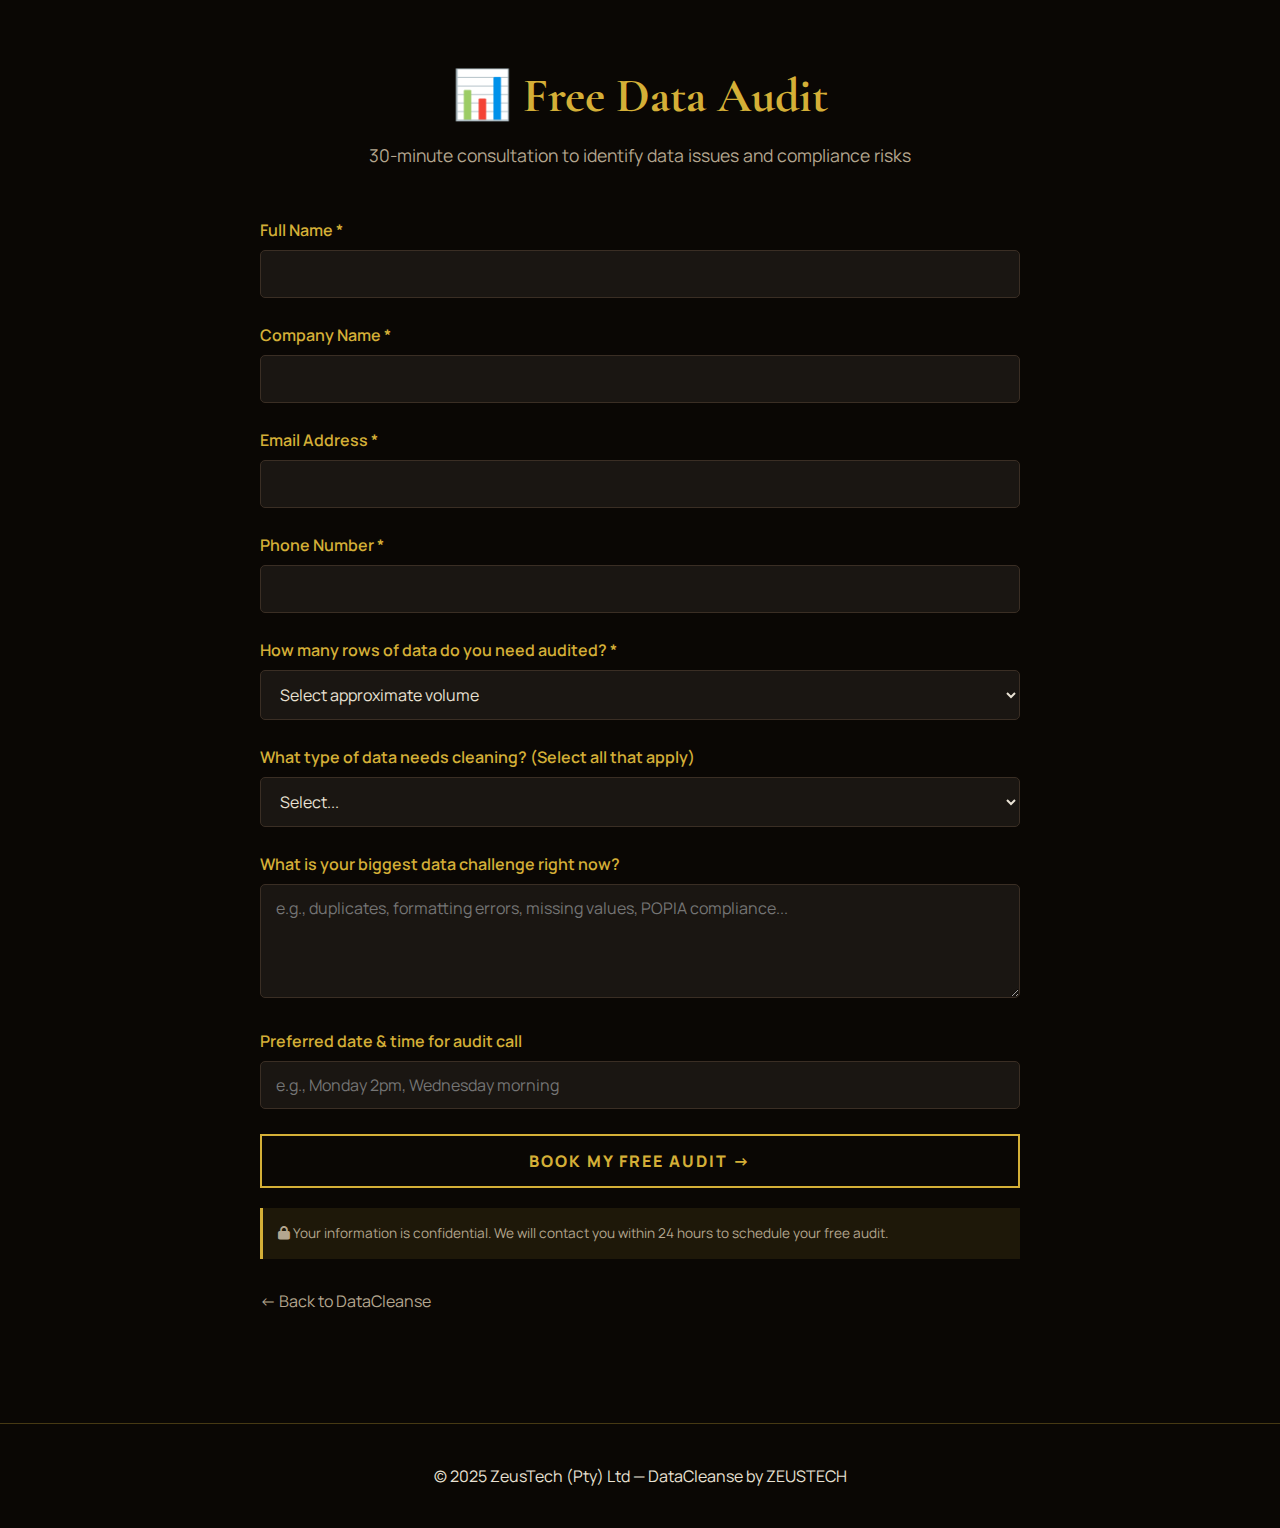
<file: datacleanse-book.html>
<!DOCTYPE html>
<html lang="en">
<head>
  <meta charset="UTF-8" />
  <meta name="viewport" content="width=device-width, initial-scale=1.0"/>
  <title>DataCleanse — Free Data Audit | ZEUSTECH</title>
  <meta name="description" content="Get a free 30-minute data audit for your business. We'll identify duplicates, errors, and POPIA compliance risks.">
  <link href="https://fonts.googleapis.com/css2?family=Cormorant+Garamond:ital,wght@0,300;0,400;0,500;0,600;0,700;1,400;1,600&family=Manrope:wght@300;400;500;600;700;800&display=swap" rel="stylesheet">
  <link rel="stylesheet" href="https://cdnjs.cloudflare.com/ajax/libs/font-awesome/6.0.0-beta3/css/all.min.css">
  <style>
    * {
      margin: 0;
      padding: 0;
      box-sizing: border-box;
    }
    
    body {
      font-family: 'Manrope', sans-serif;
      background: #0a0704;
      color: #e9e2d4;
      line-height: 1.5;
    }
    
    .container {
      max-width: 800px;
      margin: 0 auto;
      padding: 60px 20px;
    }
    
    .header {
      text-align: center;
      margin-bottom: 50px;
    }
    
    .header h1 {
      font-family: 'Cormorant Garamond', serif;
      font-size: 3rem;
      color: #D4AF37;
      margin-bottom: 10px;
    }
    
    .header p {
      color: #b4a68f;
      font-size: 1.1rem;
    }
    
    .form-group {
      margin-bottom: 25px;
    }
    
    label {
      display: block;
      margin-bottom: 8px;
      font-weight: 600;
      color: #D4AF37;
    }
    
    input, select, textarea {
      width: 100%;
      padding: 12px 15px;
      background: #1a1612;
      border: 1px solid #3a2e24;
      color: #e9e2d4;
      border-radius: 5px;
      font-family: 'Manrope', sans-serif;
      font-size: 1rem;
    }
    
    input:focus, select:focus, textarea:focus {
      outline: none;
      border-color: #D4AF37;
    }
    
    .btn-submit {
      background: transparent;
      border: 2px solid #D4AF37;
      color: #D4AF37;
      padding: 14px 36px;
      font-size: 1rem;
      font-weight: 800;
      text-transform: uppercase;
      letter-spacing: 2px;
      cursor: pointer;
      transition: all 0.3s ease;
      width: 100%;
      font-family: 'Manrope', sans-serif;
    }
    
    .btn-submit:hover {
      background: #D4AF37;
      color: #0a0704;
    }
    
    .back-link {
      display: inline-block;
      margin-top: 30px;
      color: #b4a68f;
      text-decoration: none;
    }
    
    .back-link:hover {
      color: #D4AF37;
    }
    
    .footer {
      text-align: center;
      padding: 40px;
      border-top: 1px solid rgba(212,175,55,0.3);
      margin-top: 50px;
    }
    
    .note {
      background: rgba(212,175,55,0.1);
      padding: 15px;
      border-left: 3px solid #D4AF37;
      margin-top: 20px;
      font-size: 0.85rem;
      color: #b4a68f;
    }
  </style>
</head>
<body>

  <div class="container">
    <div class="header">
      <h1>📊 Free Data Audit</h1>
      <p>30-minute consultation to identify data issues and compliance risks</p>
    </div>
    
    <form id="auditForm" action="https://formsubmit.co/ceo@zeustechafrica.com" method="POST">
      <!-- FormSubmit configuration -->
      <input type="hidden" name="_subject" value="New DataCleanse Audit Request">
      <input type="hidden" name="_cc" value="sisipho@zeustechafrica.com">
      <input type="hidden" name="_captcha" value="false">
      <input type="hidden" name="_next" value="https://zeustechafrica.com/datacleanse-thankyou.html">
      
      <div class="form-group">
        <label>Full Name *</label>
        <input type="text" name="name" required>
      </div>
      
      <div class="form-group">
        <label>Company Name *</label>
        <input type="text" name="company" required>
      </div>
      
      <div class="form-group">
        <label>Email Address *</label>
        <input type="email" name="email" required>
      </div>
      
      <div class="form-group">
        <label>Phone Number *</label>
        <input type="tel" name="phone" required>
      </div>
      
      <div class="form-group">
        <label>How many rows of data do you need audited? *</label>
        <select name="data_volume" required>
          <option value="">Select approximate volume</option>
          <option value="Less than 10,000 rows">Less than 10,000 rows</option>
          <option value="10,000 - 50,000 rows">10,000 - 50,000 rows</option>
          <option value="50,000 - 100,000 rows">50,000 - 100,000 rows</option>
          <option value="100,000 - 500,000 rows">100,000 - 500,000 rows</option>
          <option value="500,000 - 1,000,000 rows">500,000 - 1,000,000 rows</option>
          <option value="1,000,000+ rows">1,000,000+ rows</option>
        </select>
      </div>
      
      <div class="form-group">
        <label>What type of data needs cleaning? (Select all that apply)</label>
        <select name="data_type" style="height: auto;">
          <option value="">Select...</option>
          <option value="CRM / Customer data">CRM / Customer data</option>
          <option value="Excel spreadsheets">Excel spreadsheets</option>
          <option value="Database records">Database records</option>
          <option value="Sales / Financial data">Sales / Financial data</option>
          <option value="Inventory / Product data">Inventory / Product data</option>
          <option value="Other">Other</option>
        </select>
      </div>
      
      <div class="form-group">
        <label>What is your biggest data challenge right now?</label>
        <textarea name="challenge" rows="4" placeholder="e.g., duplicates, formatting errors, missing values, POPIA compliance..."></textarea>
      </div>
      
      <div class="form-group">
        <label>Preferred date & time for audit call</label>
        <input type="text" name="preferred_time" placeholder="e.g., Monday 2pm, Wednesday morning">
      </div>
      
      <button type="submit" class="btn-submit">BOOK MY FREE AUDIT →</button>
    </form>
    
    <div class="note">
      <i class="fas fa-lock"></i> Your information is confidential. We will contact you within 24 hours to schedule your free audit.
    </div>
    
    <a href="/#datacleanse" class="back-link">← Back to DataCleanse</a>
  </div>
  
  <div class="footer">
    <p>© 2025 ZeusTech (Pty) Ltd — DataCleanse by ZEUSTECH</p>
  </div>
  
</body>
</html>
</file>
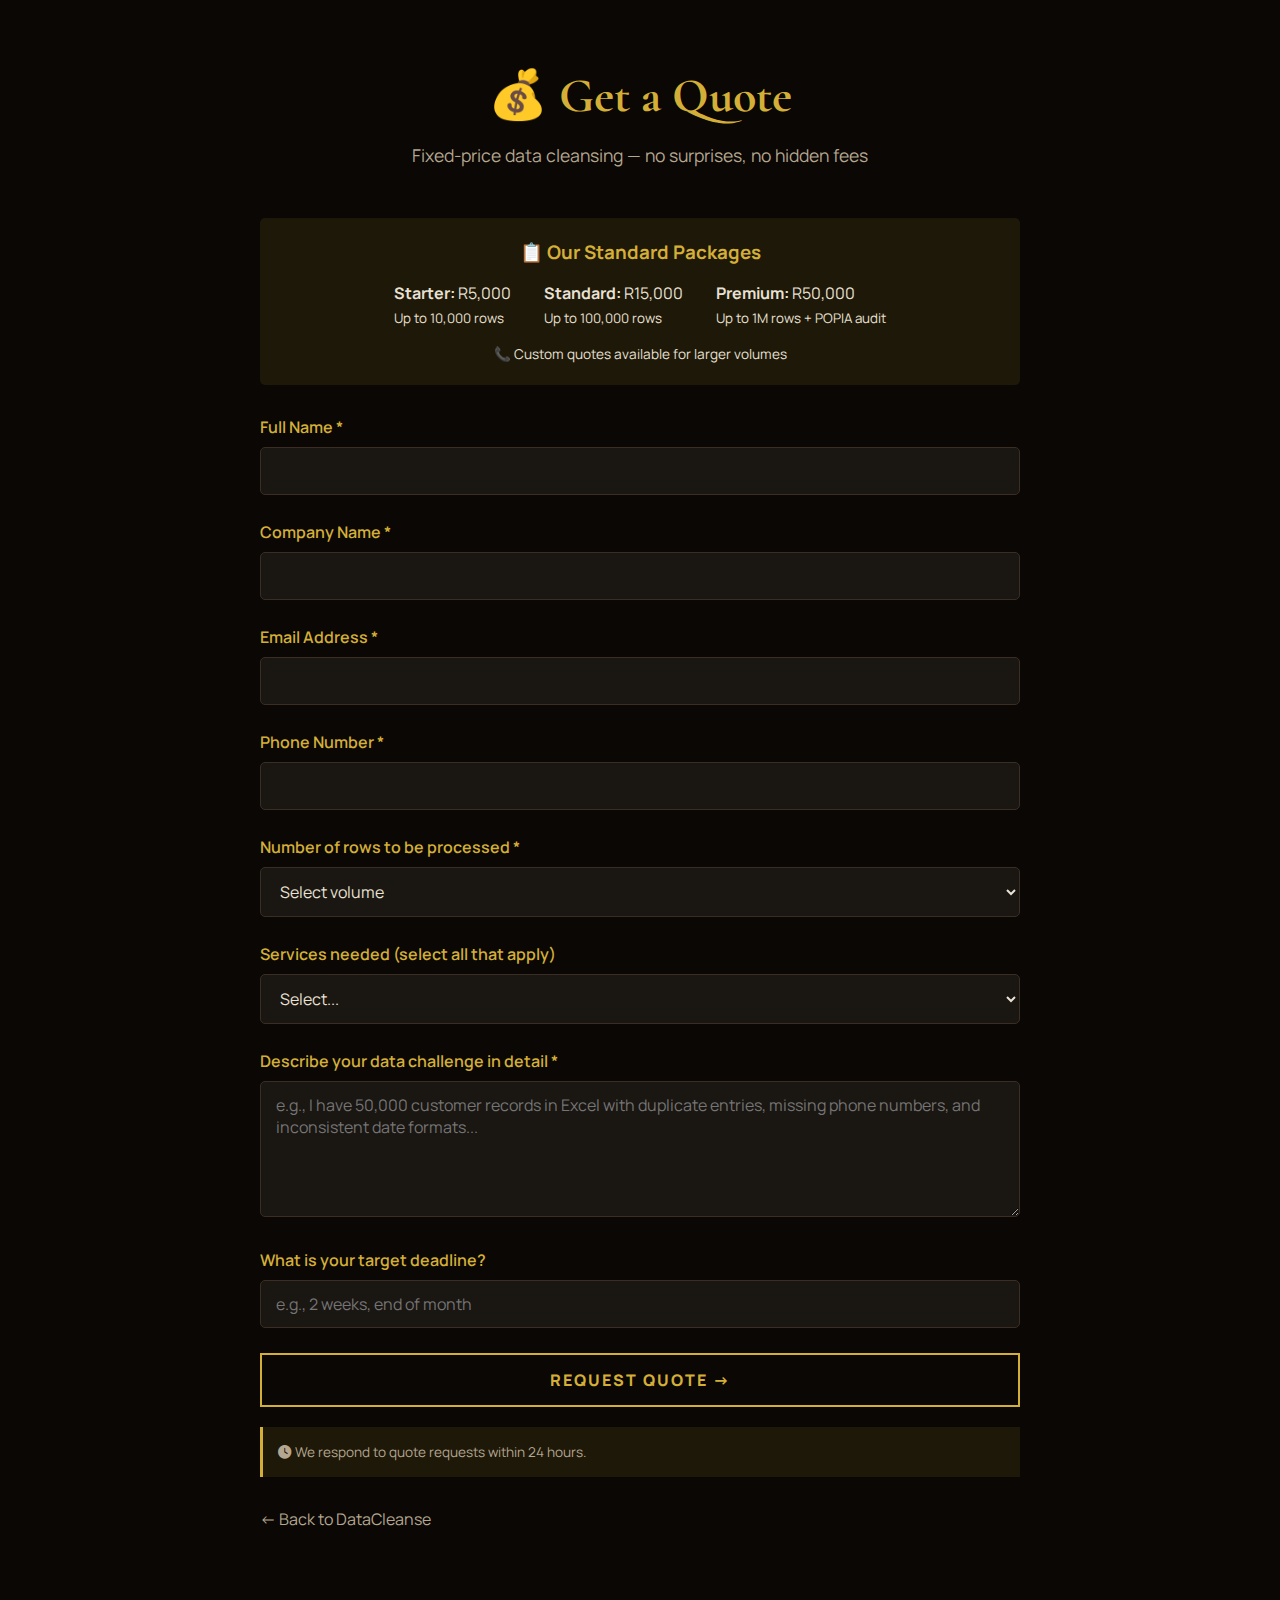
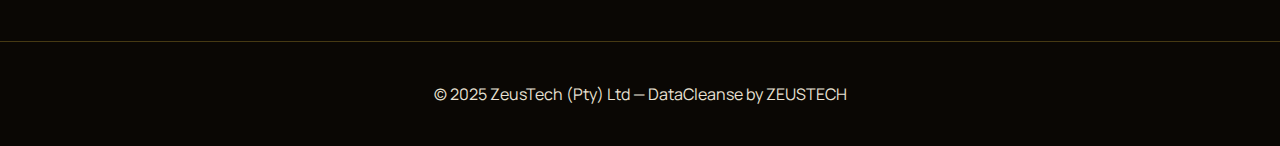
<file: datacleanse-quote.html>
<!DOCTYPE html>
<html lang="en">
<head>
  <meta charset="UTF-8" />
  <meta name="viewport" content="width=device-width, initial-scale=1.0"/>
  <title>DataCleanse — Get a Quote | ZEUSTECH</title>
  <meta name="description" content="Get a fixed-price quote for professional data cleansing services. POPIA compliant, fast turnaround.">
  <link href="https://fonts.googleapis.com/css2?family=Cormorant+Garamond:ital,wght@0,300;0,400;0,500;0,600;0,700;1,400;1,600&family=Manrope:wght@300;400;500;600;700;800&display=swap" rel="stylesheet">
  <link rel="stylesheet" href="https://cdnjs.cloudflare.com/ajax/libs/font-awesome/6.0.0-beta3/css/all.min.css">
  <style>
    * {
      margin: 0;
      padding: 0;
      box-sizing: border-box;
    }
    
    body {
      font-family: 'Manrope', sans-serif;
      background: #0a0704;
      color: #e9e2d4;
      line-height: 1.5;
    }
    
    .container {
      max-width: 800px;
      margin: 0 auto;
      padding: 60px 20px;
    }
    
    .header {
      text-align: center;
      margin-bottom: 50px;
    }
    
    .header h1 {
      font-family: 'Cormorant Garamond', serif;
      font-size: 3rem;
      color: #D4AF37;
      margin-bottom: 10px;
    }
    
    .header p {
      color: #b4a68f;
      font-size: 1.1rem;
    }
    
    .pricing-summary {
      background: rgba(212,175,55,0.1);
      padding: 20px;
      border-radius: 5px;
      margin-bottom: 30px;
      text-align: center;
    }
    
    .pricing-summary h3 {
      color: #D4AF37;
      margin-bottom: 15px;
    }
    
    .pricing-summary .price {
      display: inline-block;
      margin: 0 15px;
      text-align: left;
    }
    
    .form-group {
      margin-bottom: 25px;
    }
    
    label {
      display: block;
      margin-bottom: 8px;
      font-weight: 600;
      color: #D4AF37;
    }
    
    input, select, textarea {
      width: 100%;
      padding: 12px 15px;
      background: #1a1612;
      border: 1px solid #3a2e24;
      color: #e9e2d4;
      border-radius: 5px;
      font-family: 'Manrope', sans-serif;
      font-size: 1rem;
    }
    
    input:focus, select:focus, textarea:focus {
      outline: none;
      border-color: #D4AF37;
    }
    
    .btn-submit {
      background: transparent;
      border: 2px solid #D4AF37;
      color: #D4AF37;
      padding: 14px 36px;
      font-size: 1rem;
      font-weight: 800;
      text-transform: uppercase;
      letter-spacing: 2px;
      cursor: pointer;
      transition: all 0.3s ease;
      width: 100%;
      font-family: 'Manrope', sans-serif;
    }
    
    .btn-submit:hover {
      background: #D4AF37;
      color: #0a0704;
    }
    
    .back-link {
      display: inline-block;
      margin-top: 30px;
      color: #b4a68f;
      text-decoration: none;
    }
    
    .back-link:hover {
      color: #D4AF37;
    }
    
    .footer {
      text-align: center;
      padding: 40px;
      border-top: 1px solid rgba(212,175,55,0.3);
      margin-top: 50px;
    }
    
    .note {
      background: rgba(212,175,55,0.1);
      padding: 15px;
      border-left: 3px solid #D4AF37;
      margin-top: 20px;
      font-size: 0.85rem;
      color: #b4a68f;
    }
    
    @media (max-width: 768px) {
      .pricing-summary .price {
        display: block;
        margin: 10px 0;
      }
    }
  </style>
</head>
<body>

  <div class="container">
    <div class="header">
      <h1>💰 Get a Quote</h1>
      <p>Fixed-price data cleansing — no surprises, no hidden fees</p>
    </div>
    
    <div class="pricing-summary">
      <h3>📋 Our Standard Packages</h3>
      <div class="price">
        <strong>Starter:</strong> R5,000<br>
        <small>Up to 10,000 rows</small>
      </div>
      <div class="price">
        <strong>Standard:</strong> R15,000<br>
        <small>Up to 100,000 rows</small>
      </div>
      <div class="price">
        <strong>Premium:</strong> R50,000<br>
        <small>Up to 1M rows + POPIA audit</small>
      </div>
      <p style="margin-top: 15px; font-size: 0.85rem;">📞 Custom quotes available for larger volumes</p>
    </div>
    
    <form id="quoteForm" action="https://formsubmit.co/ceo@zeustechafrica.com" method="POST">
      <input type="hidden" name="_subject" value="New DataCleanse Quote Request">
      <input type="hidden" name="_cc" value="sisipho@zeustechafrica.com">
      <input type="hidden" name="_captcha" value="false">
      <input type="hidden" name="_next" value="https://zeustechafrica.com/datacleanse-thankyou.html">
      
      <div class="form-group">
        <label>Full Name *</label>
        <input type="text" name="name" required>
      </div>
      
      <div class="form-group">
        <label>Company Name *</label>
        <input type="text" name="company" required>
      </div>
      
      <div class="form-group">
        <label>Email Address *</label>
        <input type="email" name="email" required>
      </div>
      
      <div class="form-group">
        <label>Phone Number *</label>
        <input type="tel" name="phone" required>
      </div>
      
      <div class="form-group">
        <label>Number of rows to be processed *</label>
        <select name="row_volume" required>
          <option value="">Select volume</option>
          <option value="Less than 10,000 rows">Less than 10,000 rows (Starter: R5,000)</option>
          <option value="10,000 - 100,000 rows">10,000 - 100,000 rows (Standard: R15,000)</option>
          <option value="100,000 - 500,000 rows">100,000 - 500,000 rows (Custom quote)</option>
          <option value="500,000 - 1,000,000 rows">500,000 - 1,000,000 rows (Premium: R50,000)</option>
          <option value="1,000,000+ rows">1,000,000+ rows (Custom quote)</option>
        </select>
      </div>
      
      <div class="form-group">
        <label>Services needed (select all that apply)</label>
        <select name="services" style="height: auto;">
          <option value="">Select...</option>
          <option value="Duplicate removal">Duplicate removal</option>
          <option value="Format standardization">Format standardization</option>
          <option value="ID/Phone/Email validation">ID/Phone/Email validation</option>
          <option value="Full data audit & report">Full data audit & report</option>
          <option value="POPIA compliance assessment">POPIA compliance assessment</option>
          <option value="Ongoing data maintenance">Ongoing data maintenance</option>
        </select>
      </div>
      
      <div class="form-group">
        <label>Describe your data challenge in detail *</label>
        <textarea name="description" rows="5" placeholder="e.g., I have 50,000 customer records in Excel with duplicate entries, missing phone numbers, and inconsistent date formats..." required></textarea>
      </div>
      
      <div class="form-group">
        <label>What is your target deadline?</label>
        <input type="text" name="deadline" placeholder="e.g., 2 weeks, end of month">
      </div>
      
      <button type="submit" class="btn-submit">REQUEST QUOTE →</button>
    </form>
    
    <div class="note">
      <i class="fas fa-clock"></i> We respond to quote requests within 24 hours.
    </div>
    
    <a href="/#datacleanse" class="back-link">← Back to DataCleanse</a>
  </div>
  
  <div class="footer">
    <p>© 2025 ZeusTech (Pty) Ltd — DataCleanse by ZEUSTECH</p>
  </div>
  
</body>
</html>
</file>
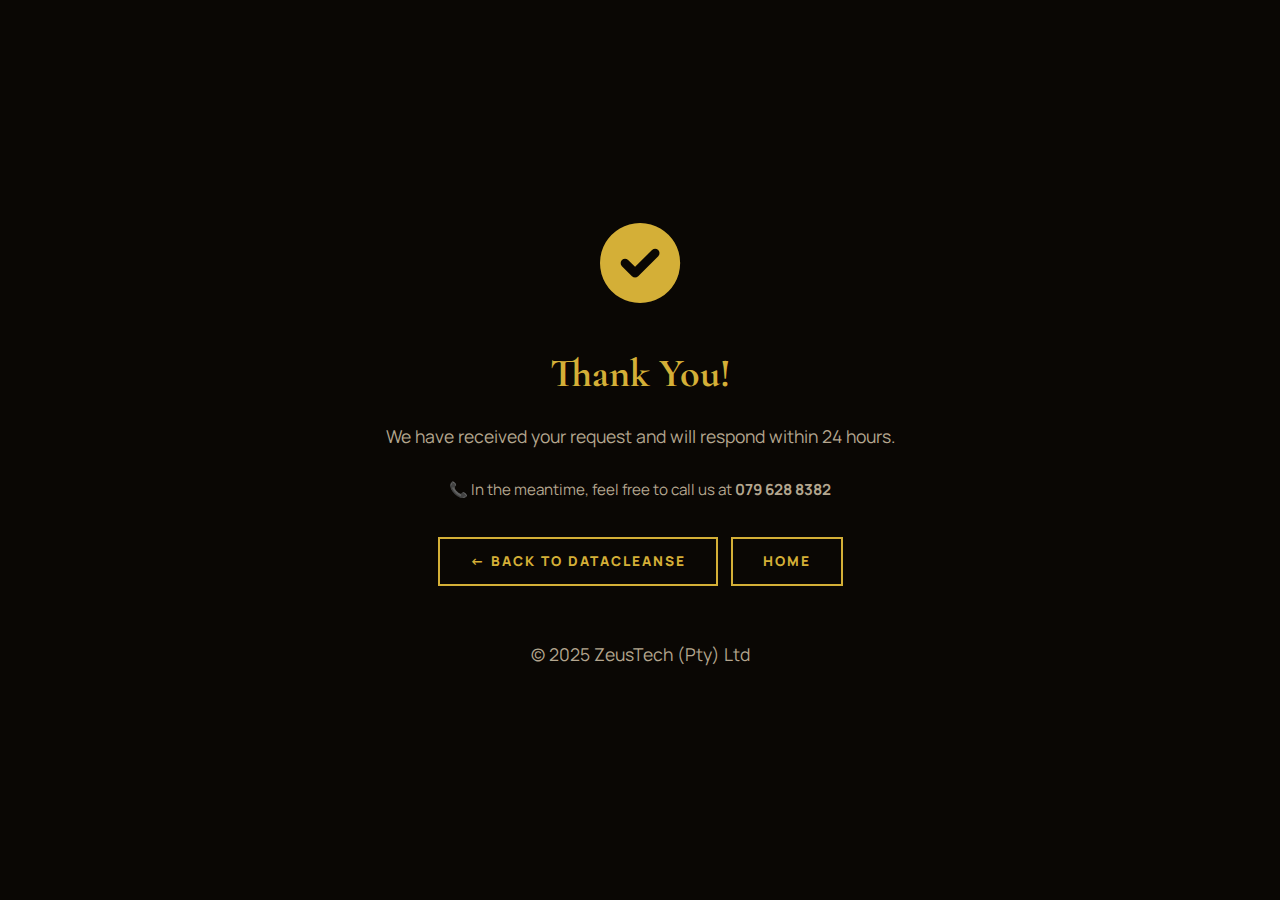
<file: datacleanse-thankyou.html>
<!DOCTYPE html>
<html lang="en">
<head>
  <meta charset="UTF-8" />
  <meta name="viewport" content="width=device-width, initial-scale=1.0"/>
  <title>Thank You | DataCleanse - ZEUSTECH</title>
  <link href="https://fonts.googleapis.com/css2?family=Cormorant+Garamond:ital,wght@0,300;0,400;0,500;0,600;0,700;1,400;1,600&family=Manrope:wght@300;400;500;600;700;800&display=swap" rel="stylesheet">
  <link rel="stylesheet" href="https://cdnjs.cloudflare.com/ajax/libs/font-awesome/6.0.0-beta3/css/all.min.css">
  <style>
    * {
      margin: 0;
      padding: 0;
      box-sizing: border-box;
    }
    
    body {
      font-family: 'Manrope', sans-serif;
      background: #0a0704;
      color: #e9e2d4;
      line-height: 1.5;
      min-height: 100vh;
      display: flex;
      align-items: center;
      justify-content: center;
    }
    
    .container {
      text-align: center;
      max-width: 600px;
      margin: 0 auto;
      padding: 40px 20px;
    }
    
    .checkmark {
      font-size: 5rem;
      color: #D4AF37;
      margin-bottom: 20px;
    }
    
    h1 {
      font-family: 'Cormorant Garamond', serif;
      font-size: 2.5rem;
      color: #D4AF37;
      margin-bottom: 20px;
    }
    
    p {
      color: #b4a68f;
      margin-bottom: 30px;
      font-size: 1.1rem;
    }
    
    .btn {
      display: inline-block;
      background: transparent;
      border: 2px solid #D4AF37;
      color: #D4AF37;
      padding: 12px 30px;
      text-decoration: none;
      font-weight: 800;
      text-transform: uppercase;
      letter-spacing: 2px;
      font-size: 0.85rem;
      transition: all 0.3s ease;
      margin: 5px;
    }
    
    .btn:hover {
      background: #D4AF37;
      color: #0a0704;
    }
    
    .footer {
      margin-top: 50px;
      font-size: 0.8rem;
      color: #6a5a4a;
    }
  </style>
</head>
<body>
  <div class="container">
    <div class="checkmark">
      <i class="fas fa-check-circle"></i>
    </div>
    <h1>Thank You!</h1>
    <p>We have received your request and will respond within 24 hours.</p>
    <p style="font-size: 0.95rem;">📞 In the meantime, feel free to call us at <strong>079 628 8382</strong></p>
    <div>
      <a href="/#datacleanse" class="btn">← Back to DataCleanse</a>
      <a href="/" class="btn">Home</a>
    </div>
    <div class="footer">
      <p>© 2025 ZeusTech (Pty) Ltd</p>
    </div>
  </div>
</body>
</html>
</file>
